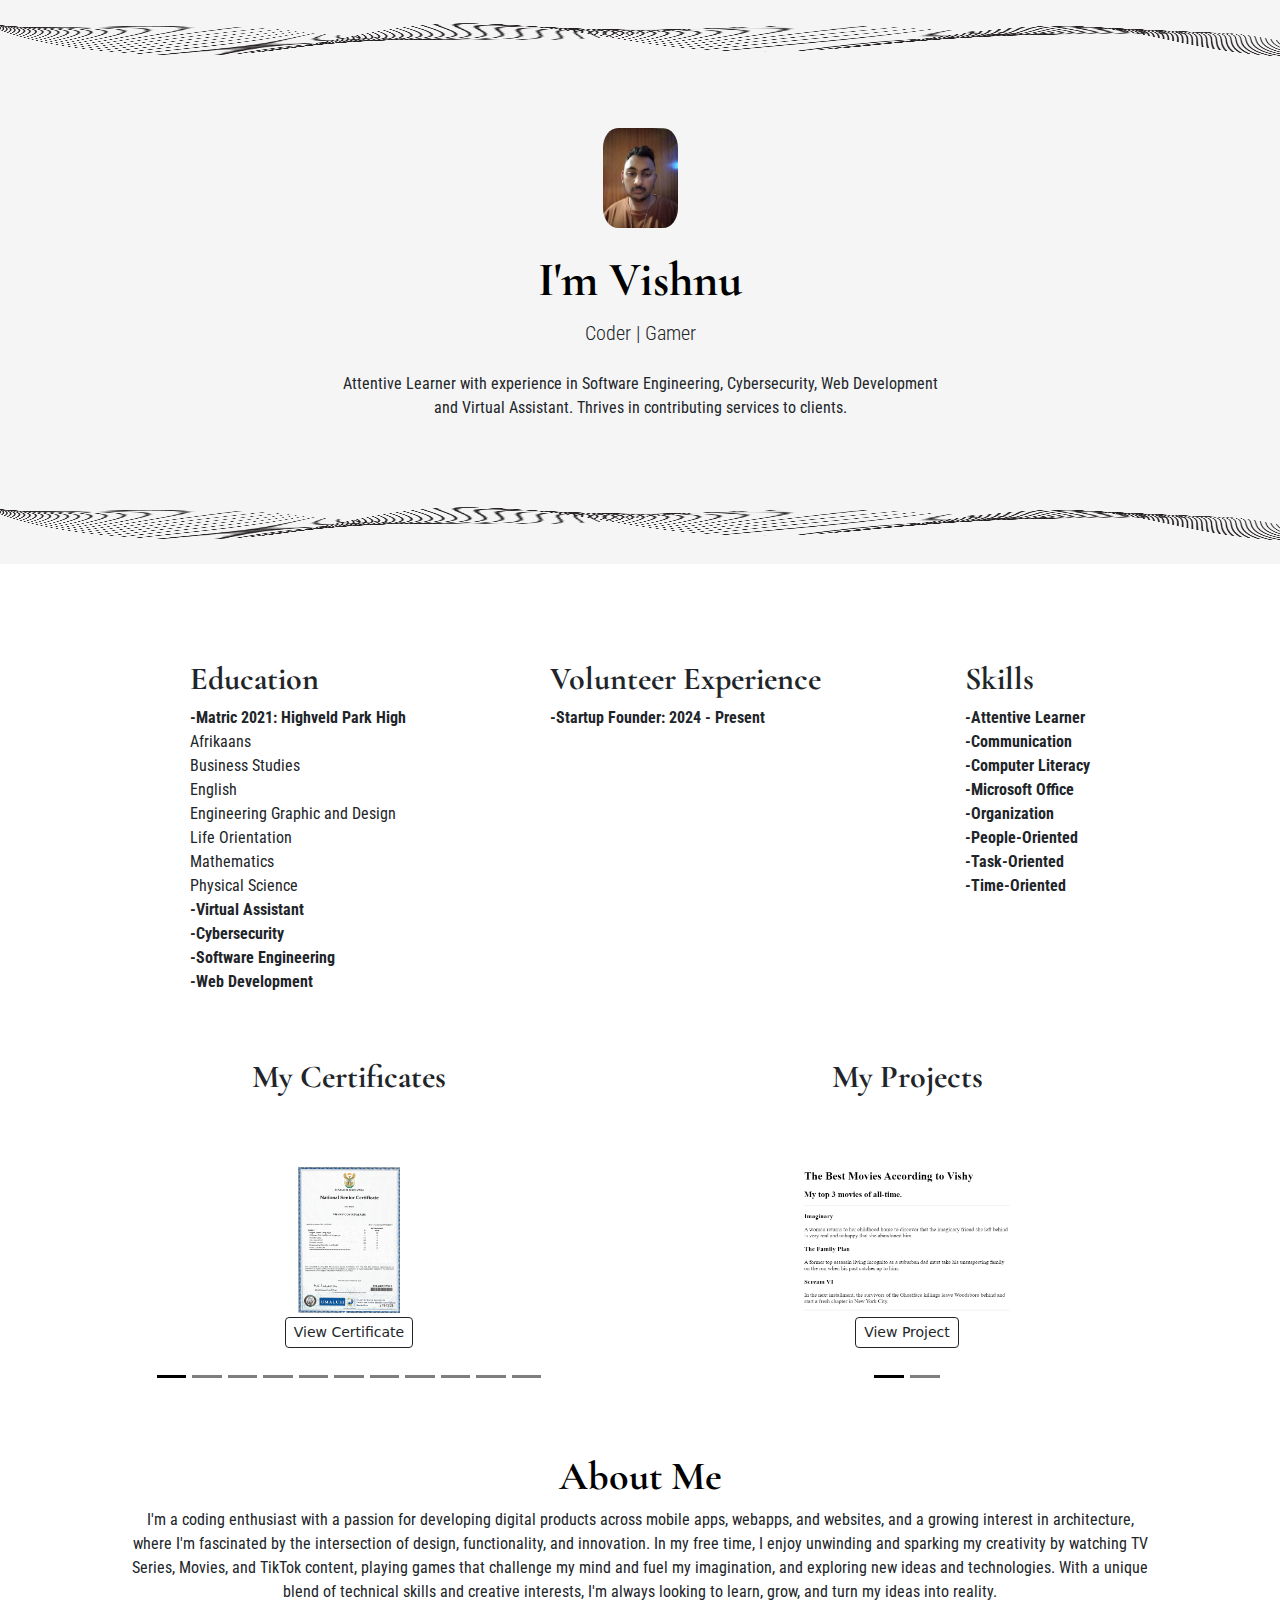
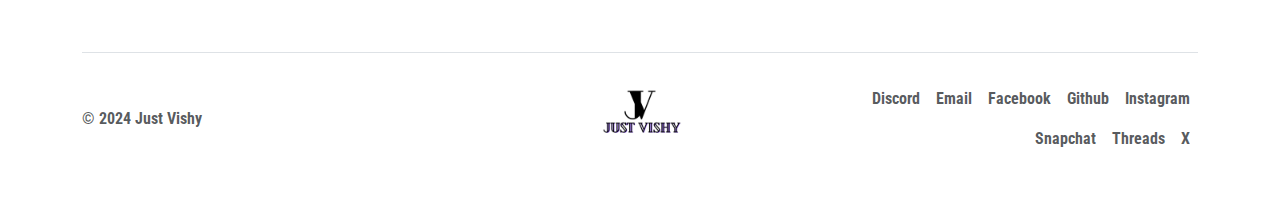
<file: index.html>
<!DOCTYPE html>
<html lang="en">

<head>
  <meta charset="UTF-8" />
  <meta name="viewport" content="width=device-width, initial-scale=1.0" />
  <link href="./style.css" rel="stylesheet" />
  <link href="https://cdn.jsdelivr.net/npm/bootstrap@5.3.3/dist/css/bootstrap.min.css" rel="stylesheet"
    integrity="sha384-QWTKZyjpPEjISv5WaRU9OFeRpok6YctnYmDr5pNlyT2bRjXh0JMhjY6hW+ALEwIH" crossorigin="anonymous" />
  <link rel="preconnect" href="https://fonts.googleapis.com" />
  <link rel="preconnect" href="https://fonts.gstatic.com" crossorigin />
  <link
    href="https://fonts.googleapis.com/css2?family=Cormorant+Garamond:ital,wght@0,300;0,400;0,500;0,600;0,700;1,300;1,400;1,500;1,600;1,700&display=swap"
    rel="stylesheet" />
  <link rel="preconnect" href="https://fonts.googleapis.com" />
  <link rel="preconnect" href="https://fonts.gstatic.com" crossorigin />
  <link
    href="https://fonts.googleapis.com/css2?family=Cormorant+Garamond:ital,wght@0,300;0,400;0,500;0,600;0,700;1,300;1,400;1,500;1,600;1,700&family=Roboto+Condensed:ital,wght@0,100..900;1,100..900&display=swap"
    rel="stylesheet" />
    <link rel="icon" type="image/x-icon" href="images/justvishy wb.png">
  <title>Just Vishy</title>
</head>

<body>
  <section id="Introduction">
    <div class="top-container bg-color1">
      <img src="./images/bg1.png" alt="abstract" class="bg-picture1" />
      <div class="px-4 py-5 text-center">
        <img class="d-block mx-auto mb-4 profile-img" src="./images/selfie1.jpg" alt="Profile Image" />
        <h1 class="display-5 fw-bold text-body-emphasis cormorant-garamond-bold">
          I'm Vishnu
        </h1>
        <div class="col-lg-6 mx-auto">
          <p class="lead mb-4 roboto-condensed-bold">Coder | Gamer</p>
          <p class="roboto-condensed-regular">
            Attentive Learner with experience in Software Engineering, Cybersecurity, Web
            Development and Virtual Assistant. Thrives in contributing
            services to clients.
          </p>
        </div>
      </div>
      <img src="./images/bg1.png" alt="abstract" class="bg-picture1" />
    </div>
  </section>

  <section id="Resume">
    <div class="d-md-flex flex-md-equal w-100 my-md-3 ps-md-3 justify-content-center">
      <div class="me-md-3 pt-3 px-3 pt-md-5 px-md-5 overflow-hidden">
        <div class="my-3 p-3">
          <h2 class="cormorant-garamond-bold">Education</h2>
          <p class="roboto-condensed-bold">
            -Matric 2021: Highveld Park High<br />
            <span class="roboto-condensed-regular">
              Afrikaans<br />
              Business Studies<br />
              English<br />
              Engineering Graphic and Design<br />
              Life Orientation<br />
              Mathematics<br />
              Physical Science<br />
            </span>
            -Virtual Assistant<br />
            -Cybersecurity<br />
            -Software Engineering<br />
            -Web Development<br />
          </p>
        </div>
      </div>
      <div class="me-md-3 pt-3 px-3 pt-md-5 px-md-5 overflow-hidden">
        <div class="my-3 p-3">
          <h2 class="cormorant-garamond-bold">Volunteer Experience</h2>
          <p class="roboto-condensed-bold">
            -Startup Founder: 2024 - Present
          </p>
        </div>
      </div>
      <div class="me-md-3 pt-3 px-3 pt-md-5 px-md-5 overflow-hidden">
        <div class="my-3 p-3">
          <h2 class="cormorant-garamond-bold">Skills</h2>
          <p class="roboto-condensed-bold">
            -Attentive Learner<br />
            -Communication<br />
            -Computer Literacy<br />
            -Microsoft Office<br />
            -Organization<br />
            -People-Oriented<br />
            -Task-Oriented<br />
            -Time-Oriented<br />
          </p>
        </div>
      </div>
    </div>
  </section>

  <section id="Certificates and Projects">
    <div class="container">
      <div class="row justify-content-evenly w-100">
        <div id="myCarousel1" class="carousel slide mb-6 col-6" data-bs-ride="carousel">
          <div class="carousel-indicators">
            <button type="button" data-bs-target="#myCarousel1" data-bs-slide-to="0" class="active" aria-label="Slide 1"
              aria-current="true" style="background-color: black"></button>
            <button type="button" data-bs-target="#myCarousel1" data-bs-slide-to="1" aria-label="Slide 2" class=""
              style="background-color: black"></button>
            <button type="button" data-bs-target="#myCarousel1" data-bs-slide-to="2" aria-label="Slide 3" class=""
              style="background-color: black"></button>
            <button type="button" data-bs-target="#myCarousel1" data-bs-slide-to="3" aria-label="Slide 4" class=""
              style="background-color: black"></button>
            <button type="button" data-bs-target="#myCarousel1" data-bs-slide-to="4" aria-label="Slide 5" class=""
              style="background-color: black"></button>
            <button type="button" data-bs-target="#myCarousel1" data-bs-slide-to="5" aria-label="Slide 6" class=""
              style="background-color: black"></button>
            <button type="button" data-bs-target="#myCarousel1" data-bs-slide-to="6" aria-label="Slide 7" class=""
              style="background-color: black"></button>
            <button type="button" data-bs-target="#myCarousel1" data-bs-slide-to="7" aria-label="Slide 8" class=""
              style="background-color: black"></button>
            <button type="button" data-bs-target="#myCarousel1" data-bs-slide-to="8" aria-label="Slide 9" class=""
              style="background-color: black"></button>
            <button type="button" data-bs-target="#myCarousel1" data-bs-slide-to="9" aria-label="Slide 10" class=""
              style="background-color: black"></button>
            <button type="button" data-bs-target="#myCarousel1" data-bs-slide-to="10" aria-label="Slide 11" class=""
              style="background-color: black"></button>
          </div>
          <div class="carousel-inner">
            <h2 class="text-center cormorant-garamond-bold">My Certificates</h2>
            <div class="carousel-item active">
              <svg class="bd-placeholder-img" width="100%" height="300" xmlns="http://www.w3.org/2000/svg"
                aria-hidden="true" preserveAspectRatio="xMidYMid slice" focusable="false">
                <rect width="100%" height="100%" fill="white"></rect>
              </svg>
              <div class="container">
                <div class="carousel-caption text-center">
                  <img src="images/National Senior Certificate Finialized -1.png" alt="Certificate" height="150"
                    class="pb-1" />
                  <p>
                    <a class="btn btn-sm btn-outline-dark"
                      href="certificates/National Senior Certificate.html">View Certificate</a>
                  </p>
                </div>
              </div>
            </div>
            <div class="carousel-item">
              <svg class="bd-placeholder-img" width="100%" height="300" xmlns="http://www.w3.org/2000/svg"
                aria-hidden="true" preserveAspectRatio="xMidYMid slice" focusable="false">
                <rect width="100%" height="100%" fill="white"></rect>
              </svg>
              <div class="container">
                <div class="carousel-caption text-center">
                  <img src="images/Testimonial-1.png" alt="Certificatet" height="150" class="pb-1" />
                  <p>
                    <a class="btn btn-sm btn-outline-dark" href="certificates/Testimonial.html">View Certificate</a>
                  </p>
                </div>
              </div>
            </div>
            <div class="carousel-item">
              <svg class="bd-placeholder-img" width="100%" height="300" xmlns="http://www.w3.org/2000/svg"
                aria-hidden="true" preserveAspectRatio="xMidYMid slice" focusable="false">
                <rect width="100%" height="100%" fill="white"></rect>
              </svg>
              <div class="container">
                <div class="carousel-caption text-center">
                  <img src="images/ALX VA Certificate-1.png" alt="Certificate" height="150" class="pb-1" />
                  <p>
                    <a class="btn btn-sm btn-outline-dark" href="certificates/ALX VA Certificate.html">View
                      Certificate</a>
                  </p>
                </div>
              </div>
            </div>
            <div class="carousel-item">
              <svg class="bd-placeholder-img" width="100%" height="300" xmlns="http://www.w3.org/2000/svg"
                aria-hidden="true" preserveAspectRatio="xMidYMid slice" focusable="false">
                <rect width="100%" height="100%" fill="white"></rect>
              </svg>
              <div class="container">
                <div class="carousel-caption text-center">
                  <img src="images/GL Time-Management Certificate-1.png" alt="Certificate" height="150" class="pb-1" />
                  <p>
                    <a class="btn btn-sm btn-outline-dark" href="certificates/GL Time-Management Certificate.html">View
                      Certificate</a>
                  </p>
                </div>
              </div>
            </div>
            <div class="carousel-item">
              <svg class="bd-placeholder-img" width="100%" height="300" xmlns="http://www.w3.org/2000/svg"
                aria-hidden="true" preserveAspectRatio="xMidYMid slice" focusable="false">
                <rect width="100%" height="100%" fill="white"></rect>
              </svg>
              <div class="container">
                <div class="carousel-caption text-center">
                  <img src="images/IT Varsity - Introduction to App Development Module-1.png" alt="Certificate"
                    height="150" class="pb-1" />
                  <p>
                    <a class="btn btn-sm btn-outline-dark"
                      href="certificates/IT Varsity - Introduction to App Development Module.html">View Certificate</a>
                  </p>
                </div>
              </div>
            </div>
            <div class="carousel-item">
              <svg class="bd-placeholder-img" width="100%" height="300" xmlns="http://www.w3.org/2000/svg"
                aria-hidden="true" preserveAspectRatio="xMidYMid slice" focusable="false">
                <rect width="100%" height="100%" fill="white"></rect>
              </svg>
              <div class="container">
                <div class="carousel-caption text-center">
                  <img src="images/Introduction to Cybersecurity2-1.png" alt="Certificate" height="150" class="pb-1" />
                  <p>
                    <a class="btn btn-sm btn-outline-dark" href="certificates/Introduction to Cybersecurity2.html">View
                      Certificate</a>
                  </p>
                </div>
              </div>
            </div>
          </div>
          <div class="carousel-item">
            <svg class="bd-placeholder-img" width="100%" height="300" xmlns="http://www.w3.org/2000/svg"
              aria-hidden="true" preserveAspectRatio="xMidYMid slice" focusable="false">
              <rect width="100%" height="100%" fill="white"></rect>
            </svg>
            <div class="container">
              <div class="carousel-caption text-center">
                <img src="images/Cybersecurity Essentials2-1.png" alt="Certificate" height="150" class="pb-1" />
                <p>
                  <a class="btn btn-sm btn-outline-dark" href="certificates/Cybersecurity Essentials2.html">View
                    Certificate</a>
                </p>
              </div>
            </div>
          </div>
          <div class="carousel-item">
            <svg class="bd-placeholder-img" width="100%" height="300" xmlns="http://www.w3.org/2000/svg"
              aria-hidden="true" preserveAspectRatio="xMidYMid slice" focusable="false">
              <rect width="100%" height="100%" fill="white"></rect>
            </svg>
            <div class="container">
              <div class="carousel-caption text-center">
                <img src="images/Cyber Threat Management-1.png" alt="Certificate" height="150" class="pb-1" />
                <p>
                  <a class="btn btn-sm btn-outline-dark" href="certificates/Cyber Threat Management.html">View
                    Certificate</a>
                </p>
              </div>
            </div>
          </div>
          <div class="carousel-item">
            <svg class="bd-placeholder-img" width="100%" height="300" xmlns="http://www.w3.org/2000/svg"
              aria-hidden="true" preserveAspectRatio="xMidYMid slice" focusable="false">
              <rect width="100%" height="100%" fill="white"></rect>
            </svg>
            <div class="container">
              <div class="carousel-caption text-center">
                <img src="images/Network Defense-1.png" alt="Certificate" height="150" class="pb-1" />
                <p>
                  <a class="btn btn-sm btn-outline-dark" href="certificates/Network Defense.html">View Certificate</a>
                </p>
              </div>
            </div>
          </div>
          <div class="carousel-item">
            <svg class="bd-placeholder-img" width="100%" height="300" xmlns="http://www.w3.org/2000/svg"
              aria-hidden="true" preserveAspectRatio="xMidYMid slice" focusable="false">
              <rect width="100%" height="100%" fill="white"></rect>
            </svg>
            <div class="container">
              <div class="carousel-caption text-center">
                <img src="images/Endpoint Security-1.png" alt="Certificate" height="150" class="pb-1" />
                <p>
                  <a class="btn btn-sm btn-outline-dark" href="certificates/Endpoint Security.html">View Certificate</a>
                </p>
              </div>
            </div>
          </div>
          <div class="carousel-item">
            <svg class="bd-placeholder-img" width="100%" height="300" xmlns="http://www.w3.org/2000/svg"
              aria-hidden="true" preserveAspectRatio="xMidYMid slice" focusable="false">
              <rect width="100%" height="100%" fill="white"></rect>
            </svg>
            <div class="container">
              <div class="carousel-caption text-center">
                <img src="images/Cloud Security-1.png" alt="Certificate" height="150" class="pb-1" />
                <p>
                  <a class="btn btn-sm btn-outline-dark" href="certificates/Cloud Security.html">View Certificate</a>
                </p>
              </div>
            </div>
          </div>
        </div>

        <div id="myCarousel2" class="carousel slide col-6" data-bs-ride="carousel">
          <div class="carousel-indicators">
            <button type="button" data-bs-target="#myCarousel2" data-bs-slide-to="0" class="active" aria-label="Slide 1"
              aria-current="true" style="background-color: black"></button>
            <button type="button" data-bs-target="#myCarousel2" data-bs-slide-to="1" aria-label="Slide 2" class=""
              style="background-color: black"></button>
          </div>
          <div class="carousel-inner">
            <h2 class="text-center cormorant-garamond-bold">My Projects</h2>
            <div class="carousel-item active">
              <svg class="bd-placeholder-img" width="100%" height="300" xmlns="http://www.w3.org/2000/svg"
                aria-hidden="true" preserveAspectRatio="xMidYMid slice" focusable="false">
                <rect width="100%" height="100%" fill="white"></rect>
              </svg>
              <div class="container">
                <div class="carousel-caption text-center">
                  <img src="images/movie-screenshot.png" alt="Movie Ranking Screenshot" height="150" class="pb-1" />
                  <p>
                    <a class="btn btn-sm btn-outline-dark" href="projects/movie-ranking.html">View Project</a>
                  </p>
                </div>
              </div>
            </div>
            <div class="carousel-item">
              <svg class="bd-placeholder-img" width="100%" height="300" xmlns="http://www.w3.org/2000/svg"
                aria-hidden="true" preserveAspectRatio="xMidYMid slice" focusable="false">
                <rect width="100%" height="100%" fill="white"></rect>
              </svg>
              <div class="container">
                <div class="carousel-caption text-center">
                  <img src="images/birthday-screenshot.png" alt="Birthday Invite Screenshot" height="150"
                    class="pb-1" />
                  <p>
                    <a class="btn btn-sm btn-outline-dark" href="projects/birthday-invite.html">View Project</a>
                  </p>
                </div>
              </div>
            </div>
          </div>
        </div>
      </div>
    </div>
  </section>

  <section id="About Me">
    <div class="container my-5">
      <div class="px-5 text-center rounded-3">
        <h1 class="text-body-emphasis cormorant-garamond-bold">About Me</h1>
        <p class="roboto-condensed-regular">
          I'm a coding enthusiast with a passion for developing digital products across mobile apps, webapps, and
          websites, and a growing interest in architecture, where I'm fascinated by the intersection of design,
          functionality, and innovation. In my free time, I enjoy unwinding and sparking my creativity by watching TV
          Series, Movies, and TikTok content, playing games that challenge my mind and fuel my imagination, and
          exploring new ideas and technologies. With a unique blend of technical skills and creative interests, I'm
          always looking to learn, grow, and turn my ideas into reality.
        </p>
      </div>
    </div>
  </section>

  <section id="Contact Me">
    <div class="container">
      <footer class="d-flex flex-wrap justify-content-between align-items-center py-3 my-4 border-top">
        <p class="col-md-4 mb-0 text-body-secondary roboto-condensed-bold">© 2024 Just Vishy</p>
        <img src="images/justvishy wb.png" height="100">
        <ul class="nav col-md-4 justify-content-end roboto-condensed-bold">
          <li class="nav-item"><a href="https://discord.com/users/justvishy"
              class="nav-link px-2 text-body-secondary">Discord</a></li>
          <li class="nav-item"><a href="mailto:justvishy@gmail.com" class="nav-link px-2 text-body-secondary">Email</a>
          </li>
          <li class="nav-item"><a href="https://www.facebook.com/justvishyy"
              class="nav-link px-2 text-body-secondary">Facebook</a></li>
          <li class="nav-item"><a href="https://github.com/justvishy"
              class="nav-link px-2 text-body-secondary">Github</a></li>
          <li class="nav-item"><a href="https://www.instagram.com/justvishy"
              class="nav-link px-2 text-body-secondary">Instagram</a></li>
          <li class="nav-item"><a href="https://snapchat.com/add/xjustvishyx"
              class="nav-link px-2 text-body-secondary">Snapchat</a></li>
          <li class="nav-item"><a href="https://www.threads.net/@justvishy"
              class="nav-link px-2 text-body-secondary">Threads</a></li>
          <li class="nav-item"><a href="https://x.com/justvishy" class="nav-link px-2 text-body-secondary">X</a></li>
        </ul>
      </footer>
    </div>
  </section>

  <script src="https://cdn.jsdelivr.net/npm/bootstrap@5.3.3/dist/js/bootstrap.bundle.min.js"
    integrity="sha384-YvpcrYf0tY3lHB60NNkmXc5s9fDVZLESaAA55NDzOxhy9GkcIdslK1eN7N6jIeHz"
    crossorigin="anonymous"></script>
</body>

</html>
</file>
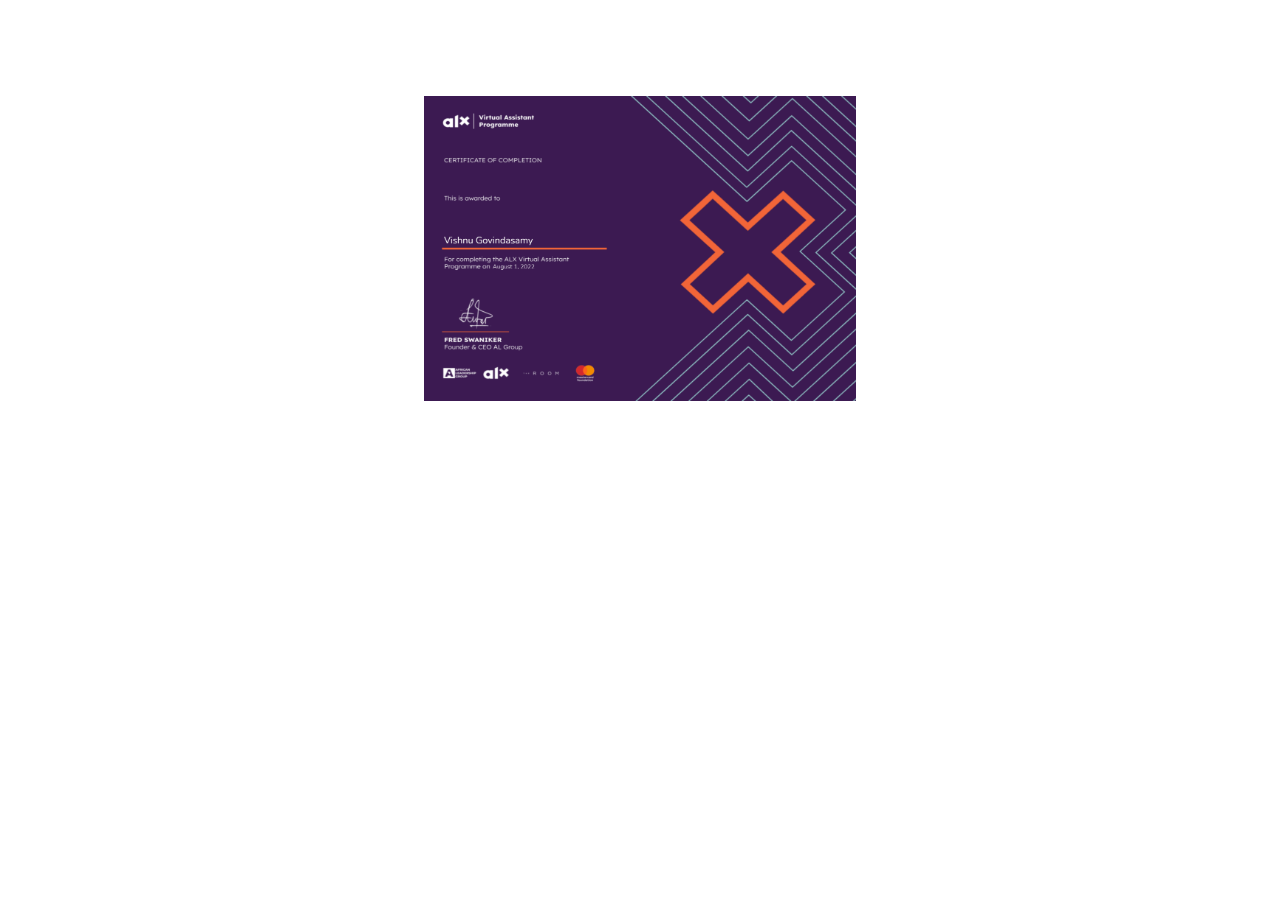
<file: certificates/ALX VA Certificate.html>
<!DOCTYPE html>
<html lang="en">
<head>
    <meta charset="UTF-8">
    <meta name="viewport" content="width=device-width, initial-scale=1.0">
    <link href="https://cdn.jsdelivr.net/npm/bootstrap@5.3.3/dist/css/bootstrap.min.css" rel="stylesheet" integrity="sha384-QWTKZyjpPEjISv5WaRU9OFeRpok6YctnYmDr5pNlyT2bRjXh0JMhjY6hW+ALEwIH" crossorigin="anonymous">
    <title>Virtual Assistant Certificate</title>
</head>
<body>

    <div class="px-4 py-5 my-5 text-center">
        <div class="col-lg-6 mx-auto">
          <div class="d-grid gap-2 d-sm-flex justify-content-sm-center">
            <img src="../images/ALX VA Certificate-1.png" width="70%">
          </div>
        </div>
      </div>

    <script src="https://cdn.jsdelivr.net/npm/bootstrap@5.3.3/dist/js/bootstrap.bundle.min.js" integrity="sha384-YvpcrYf0tY3lHB60NNkmXc5s9fDVZLESaAA55NDzOxhy9GkcIdslK1eN7N6jIeHz" crossorigin="anonymous"></script>
</body>
</html>
</file>
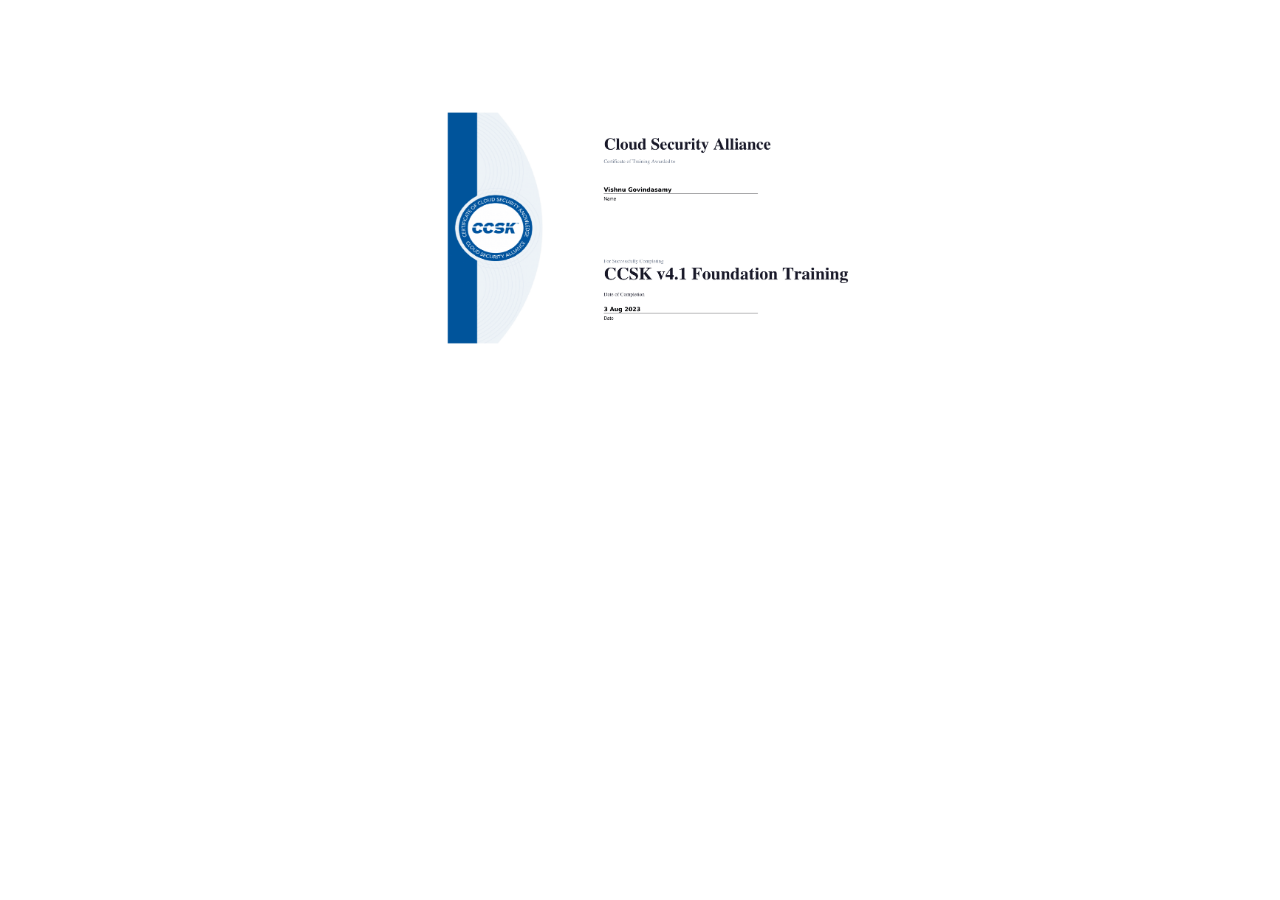
<file: certificates/Cloud Security.html>
<!DOCTYPE html>
<html lang="en">
<head>
    <meta charset="UTF-8">
    <meta name="viewport" content="width=device-width, initial-scale=1.0">
    <link href="https://cdn.jsdelivr.net/npm/bootstrap@5.3.3/dist/css/bootstrap.min.css" rel="stylesheet" integrity="sha384-QWTKZyjpPEjISv5WaRU9OFeRpok6YctnYmDr5pNlyT2bRjXh0JMhjY6hW+ALEwIH" crossorigin="anonymous">
    <title>Cyber Security Certificate</title>
</head>
<body>

    <div class="px-4 py-5 my-5 text-center">
        <div class="col-lg-6 mx-auto">
          <div class="d-grid gap-2 d-sm-flex justify-content-sm-center">
            <img src="../images/Cloud Security-1.png" width="70%">
          </div>
        </div>
      </div>

    <script src="https://cdn.jsdelivr.net/npm/bootstrap@5.3.3/dist/js/bootstrap.bundle.min.js" integrity="sha384-YvpcrYf0tY3lHB60NNkmXc5s9fDVZLESaAA55NDzOxhy9GkcIdslK1eN7N6jIeHz" crossorigin="anonymous"></script>
</body>
</html>
</file>
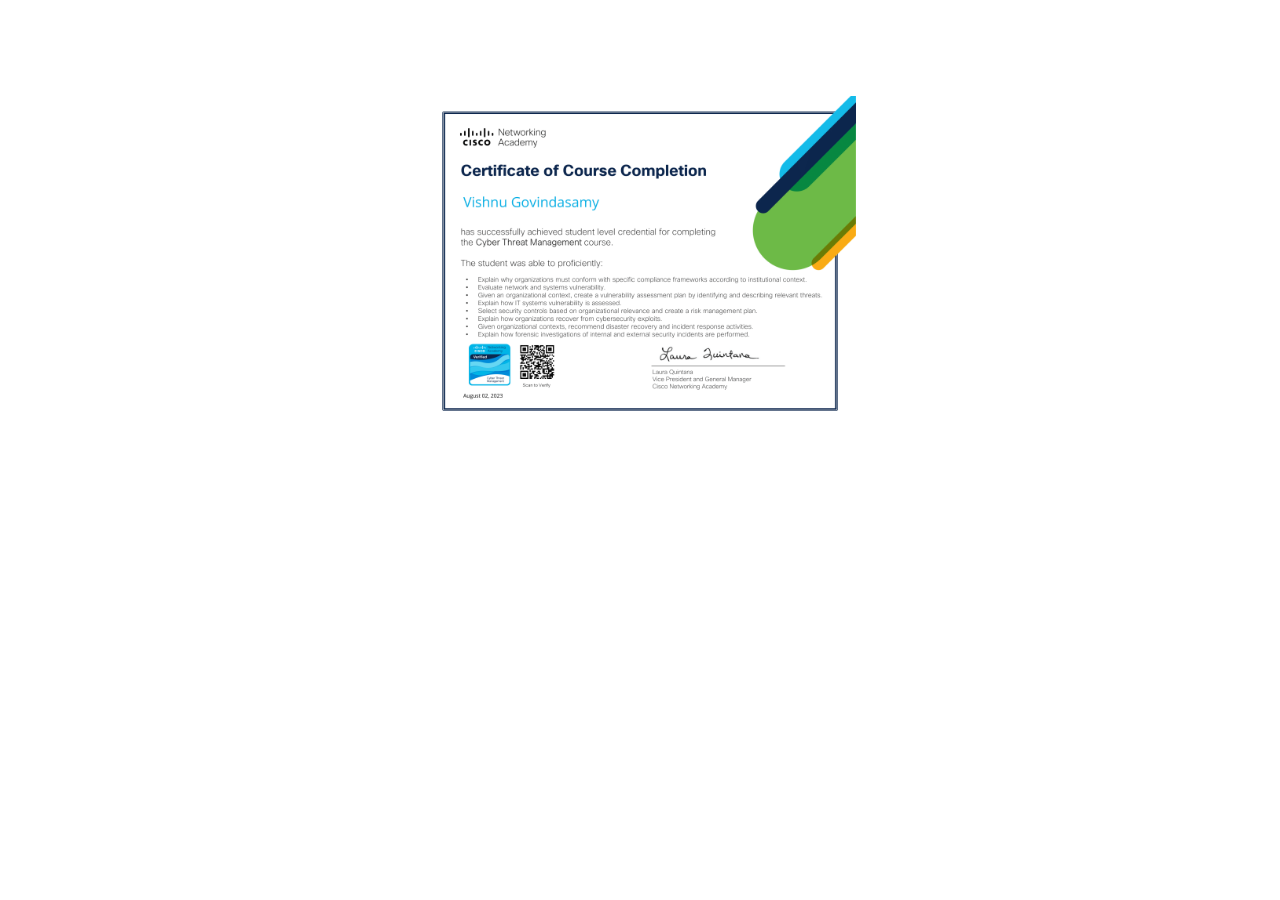
<file: certificates/Cyber Threat Management.html>
<!DOCTYPE html>
<html lang="en">
<head>
    <meta charset="UTF-8">
    <meta name="viewport" content="width=device-width, initial-scale=1.0">
    <link href="https://cdn.jsdelivr.net/npm/bootstrap@5.3.3/dist/css/bootstrap.min.css" rel="stylesheet" integrity="sha384-QWTKZyjpPEjISv5WaRU9OFeRpok6YctnYmDr5pNlyT2bRjXh0JMhjY6hW+ALEwIH" crossorigin="anonymous">
    <title>Cyber Threat Management Certificate</title>
</head>
<body>

    <div class="px-4 py-5 my-5 text-center">
        <div class="col-lg-6 mx-auto">
          <div class="d-grid gap-2 d-sm-flex justify-content-sm-center">
            <img src="../images/Cyber Threat Management-1.png" width="70%">
          </div>
        </div>
      </div>

    <script src="https://cdn.jsdelivr.net/npm/bootstrap@5.3.3/dist/js/bootstrap.bundle.min.js" integrity="sha384-YvpcrYf0tY3lHB60NNkmXc5s9fDVZLESaAA55NDzOxhy9GkcIdslK1eN7N6jIeHz" crossorigin="anonymous"></script>
</body>
</html>
</file>
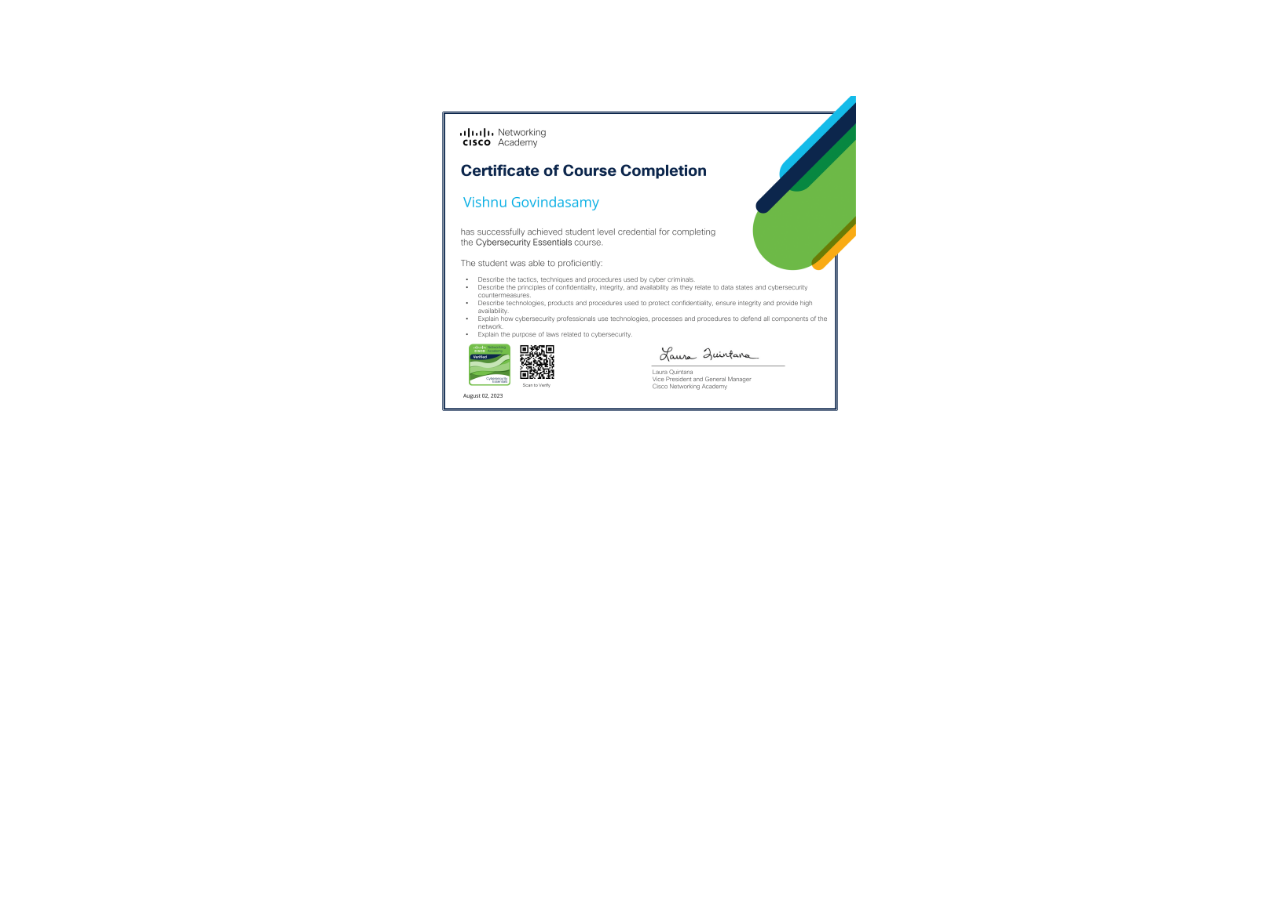
<file: certificates/Cybersecurity Essentials2.html>
<!DOCTYPE html>
<html lang="en">
<head>
    <meta charset="UTF-8">
    <meta name="viewport" content="width=device-width, initial-scale=1.0">
    <link href="https://cdn.jsdelivr.net/npm/bootstrap@5.3.3/dist/css/bootstrap.min.css" rel="stylesheet" integrity="sha384-QWTKZyjpPEjISv5WaRU9OFeRpok6YctnYmDr5pNlyT2bRjXh0JMhjY6hW+ALEwIH" crossorigin="anonymous">
    <title>Cybersecurity Essentials Certificate</title>
</head>
<body>

    <div class="px-4 py-5 my-5 text-center">
        <div class="col-lg-6 mx-auto">
          <div class="d-grid gap-2 d-sm-flex justify-content-sm-center">
            <img src="../images/Cybersecurity Essentials2-1.png" width="70%">
          </div>
        </div>
      </div>

    <script src="https://cdn.jsdelivr.net/npm/bootstrap@5.3.3/dist/js/bootstrap.bundle.min.js" integrity="sha384-YvpcrYf0tY3lHB60NNkmXc5s9fDVZLESaAA55NDzOxhy9GkcIdslK1eN7N6jIeHz" crossorigin="anonymous"></script>
</body>
</html>
</file>
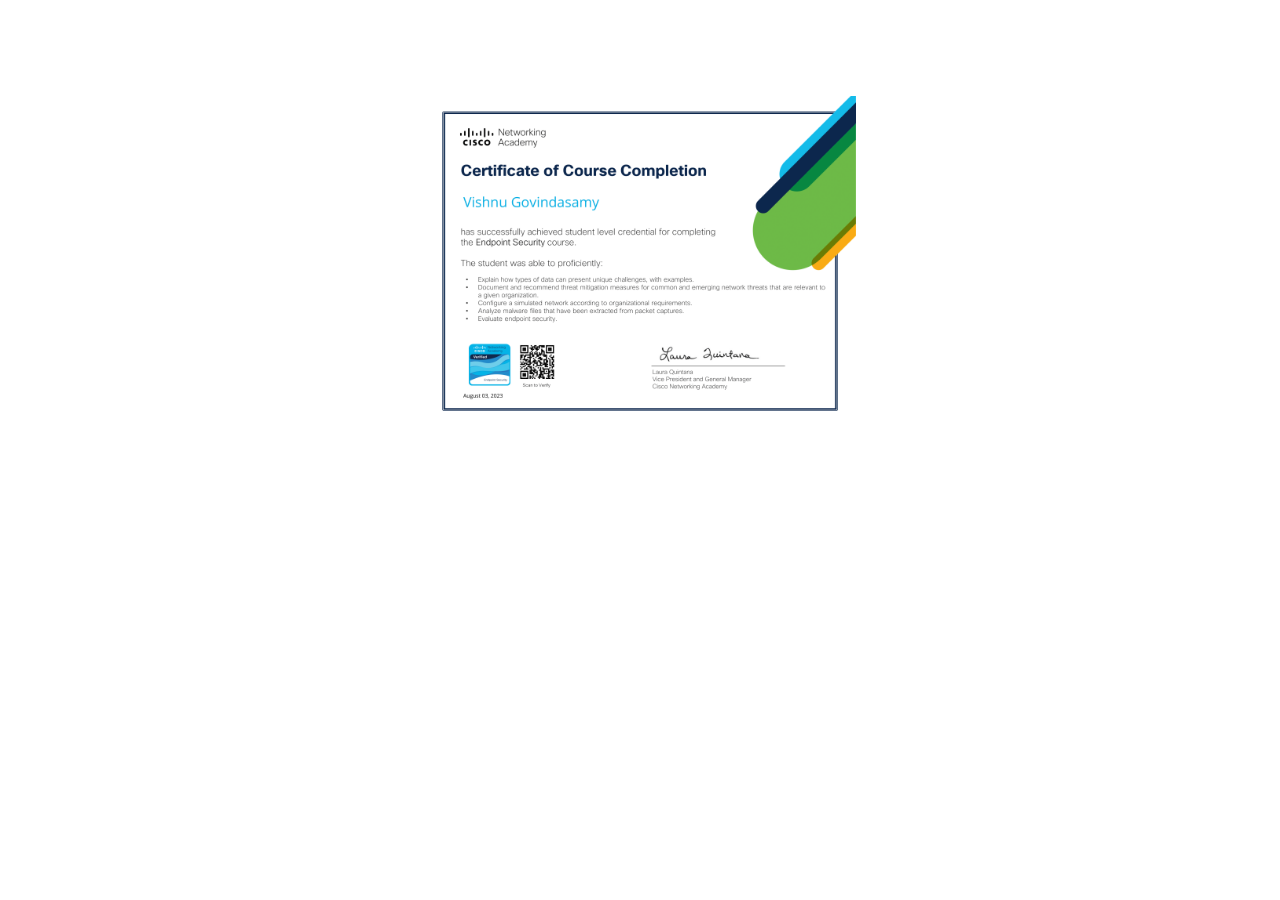
<file: certificates/Endpoint Security.html>
<!DOCTYPE html>
<html lang="en">
<head>
    <meta charset="UTF-8">
    <meta name="viewport" content="width=device-width, initial-scale=1.0">
    <link href="https://cdn.jsdelivr.net/npm/bootstrap@5.3.3/dist/css/bootstrap.min.css" rel="stylesheet" integrity="sha384-QWTKZyjpPEjISv5WaRU9OFeRpok6YctnYmDr5pNlyT2bRjXh0JMhjY6hW+ALEwIH" crossorigin="anonymous">
    <title>Endpoint Security Certificate</title>
</head>
<body>

    <div class="px-4 py-5 my-5 text-center">
        <div class="col-lg-6 mx-auto">
          <div class="d-grid gap-2 d-sm-flex justify-content-sm-center">
            <img src="../images/Endpoint Security-1.png" width="70%">
          </div>
        </div>
      </div>

    <script src="https://cdn.jsdelivr.net/npm/bootstrap@5.3.3/dist/js/bootstrap.bundle.min.js" integrity="sha384-YvpcrYf0tY3lHB60NNkmXc5s9fDVZLESaAA55NDzOxhy9GkcIdslK1eN7N6jIeHz" crossorigin="anonymous"></script>
</body>
</html>
</file>
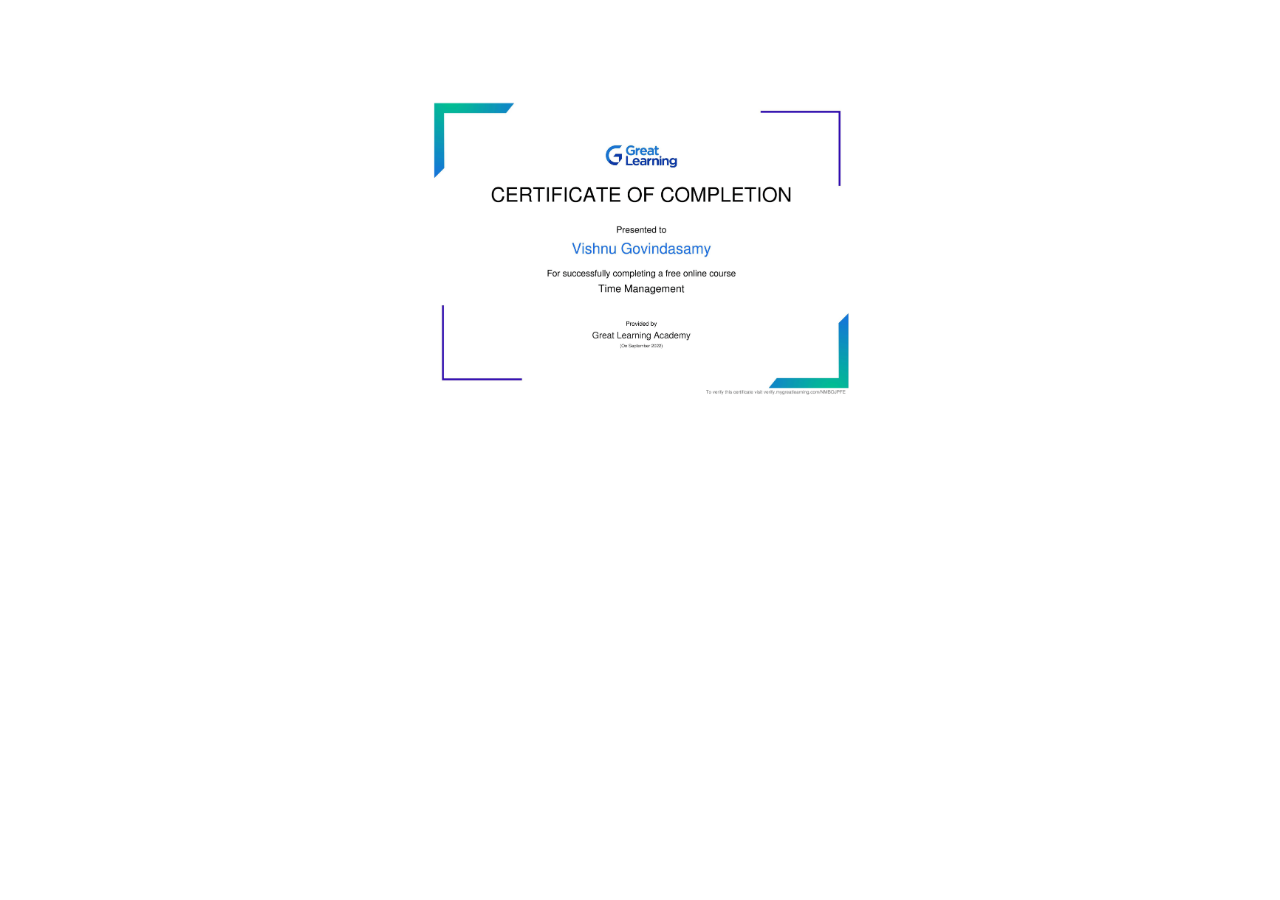
<file: certificates/GL Time-Management Certificate.html>
<!DOCTYPE html>
<html lang="en">
<head>
    <meta charset="UTF-8">
    <meta name="viewport" content="width=device-width, initial-scale=1.0">
    <link href="https://cdn.jsdelivr.net/npm/bootstrap@5.3.3/dist/css/bootstrap.min.css" rel="stylesheet" integrity="sha384-QWTKZyjpPEjISv5WaRU9OFeRpok6YctnYmDr5pNlyT2bRjXh0JMhjY6hW+ALEwIH" crossorigin="anonymous">
    <title>Time Management Certificate</title>
</head>
<body>

    <div class="px-4 py-5 my-5 text-center">
        <div class="col-lg-6 mx-auto">
          <div class="d-grid gap-2 d-sm-flex justify-content-sm-center">
            <img src="../images/GL Time-Management Certificate-1.png" width="70%">
          </div>
        </div>
      </div>

    <script src="https://cdn.jsdelivr.net/npm/bootstrap@5.3.3/dist/js/bootstrap.bundle.min.js" integrity="sha384-YvpcrYf0tY3lHB60NNkmXc5s9fDVZLESaAA55NDzOxhy9GkcIdslK1eN7N6jIeHz" crossorigin="anonymous"></script>
</body>
</html>
</file>
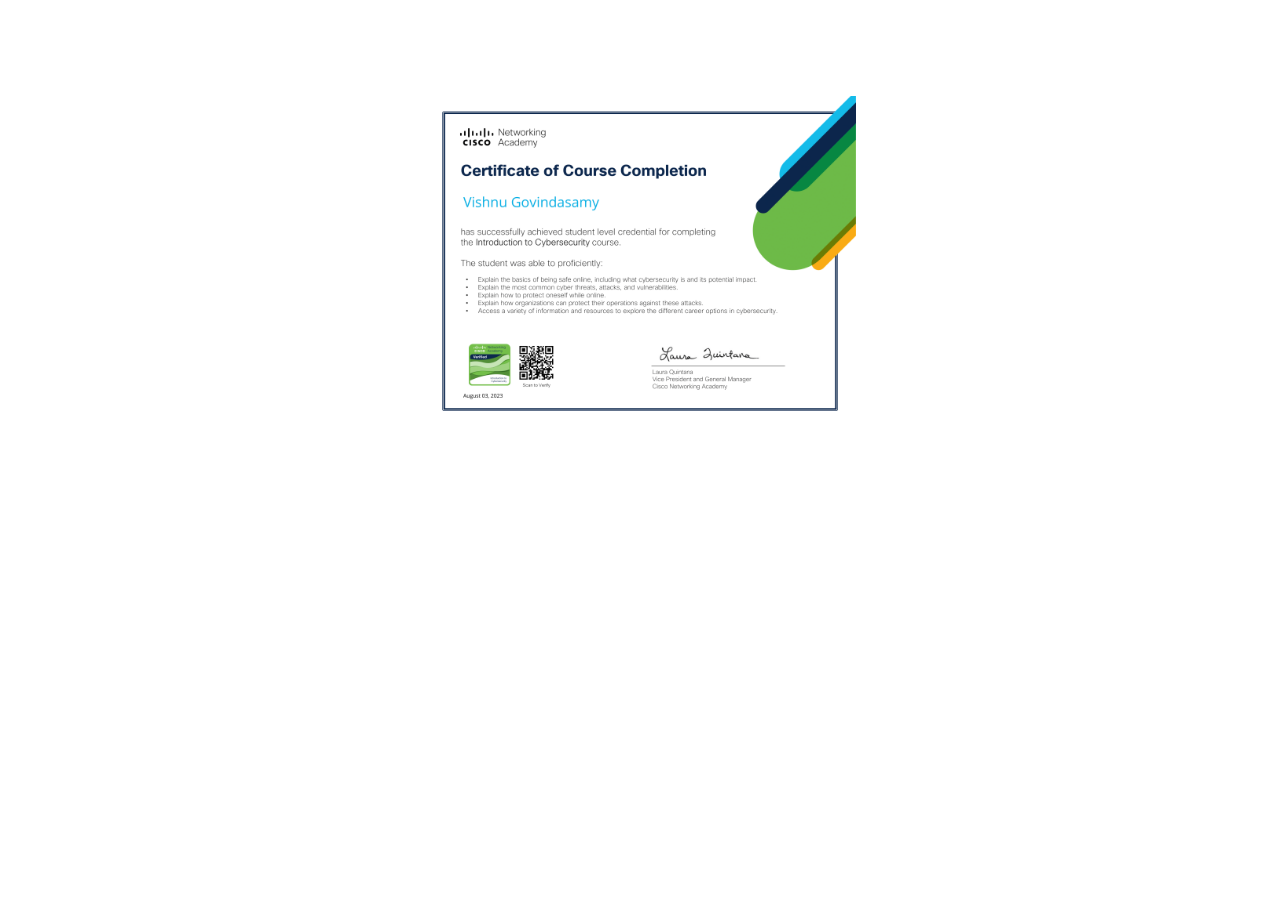
<file: certificates/Introduction to Cybersecurity2.html>
<!DOCTYPE html>
<html lang="en">
<head>
    <meta charset="UTF-8">
    <meta name="viewport" content="width=device-width, initial-scale=1.0">
    <link href="https://cdn.jsdelivr.net/npm/bootstrap@5.3.3/dist/css/bootstrap.min.css" rel="stylesheet" integrity="sha384-QWTKZyjpPEjISv5WaRU9OFeRpok6YctnYmDr5pNlyT2bRjXh0JMhjY6hW+ALEwIH" crossorigin="anonymous">
    <title>Introduction to Cybersecurity Certificate</title>
</head>
<body>

    <div class="px-4 py-5 my-5 text-center">
        <div class="col-lg-6 mx-auto">
          <div class="d-grid gap-2 d-sm-flex justify-content-sm-center">
            <img src="../images/Introduction to Cybersecurity2-1.png" width="70%">
          </div>
        </div>
      </div>

    <script src="https://cdn.jsdelivr.net/npm/bootstrap@5.3.3/dist/js/bootstrap.bundle.min.js" integrity="sha384-YvpcrYf0tY3lHB60NNkmXc5s9fDVZLESaAA55NDzOxhy9GkcIdslK1eN7N6jIeHz" crossorigin="anonymous"></script>
</body>
</html>
</file>
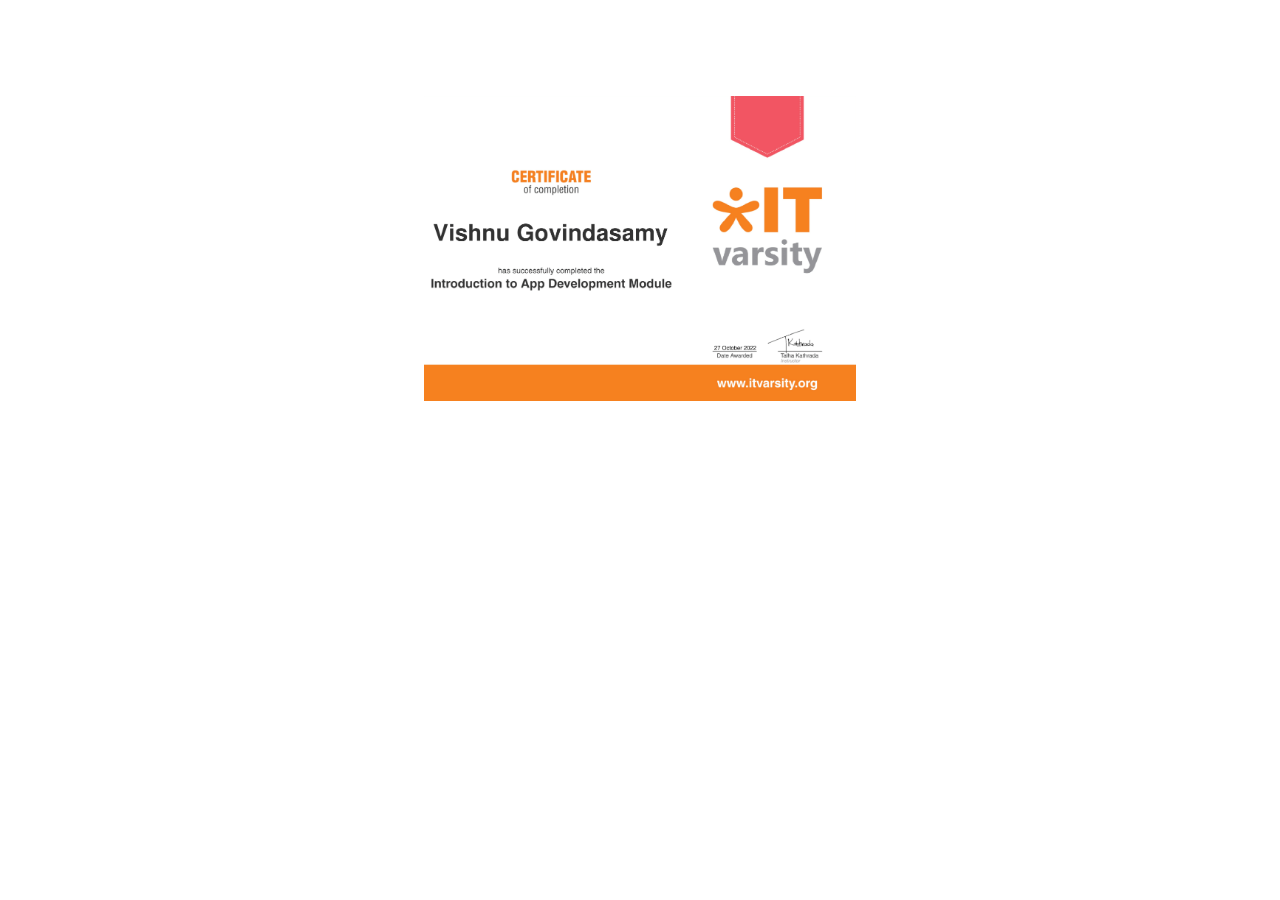
<file: certificates/IT Varsity - Introduction to App Development Module.html>
<!DOCTYPE html>
<html lang="en">
<head>
    <meta charset="UTF-8">
    <meta name="viewport" content="width=device-width, initial-scale=1.0">
    <link href="https://cdn.jsdelivr.net/npm/bootstrap@5.3.3/dist/css/bootstrap.min.css" rel="stylesheet" integrity="sha384-QWTKZyjpPEjISv5WaRU9OFeRpok6YctnYmDr5pNlyT2bRjXh0JMhjY6hW+ALEwIH" crossorigin="anonymous">
    <title>Introduction to App Development Module Certificate</title>
</head>
<body>

    <div class="px-4 py-5 my-5 text-center">
        <div class="col-lg-6 mx-auto">
          <div class="d-grid gap-2 d-sm-flex justify-content-sm-center">
            <img src="../images/IT Varsity - Introduction to App Development Module-1.png" width="70%">
          </div>
        </div>
      </div>

    <script src="https://cdn.jsdelivr.net/npm/bootstrap@5.3.3/dist/js/bootstrap.bundle.min.js" integrity="sha384-YvpcrYf0tY3lHB60NNkmXc5s9fDVZLESaAA55NDzOxhy9GkcIdslK1eN7N6jIeHz" crossorigin="anonymous"></script>
</body>
</html>
</file>
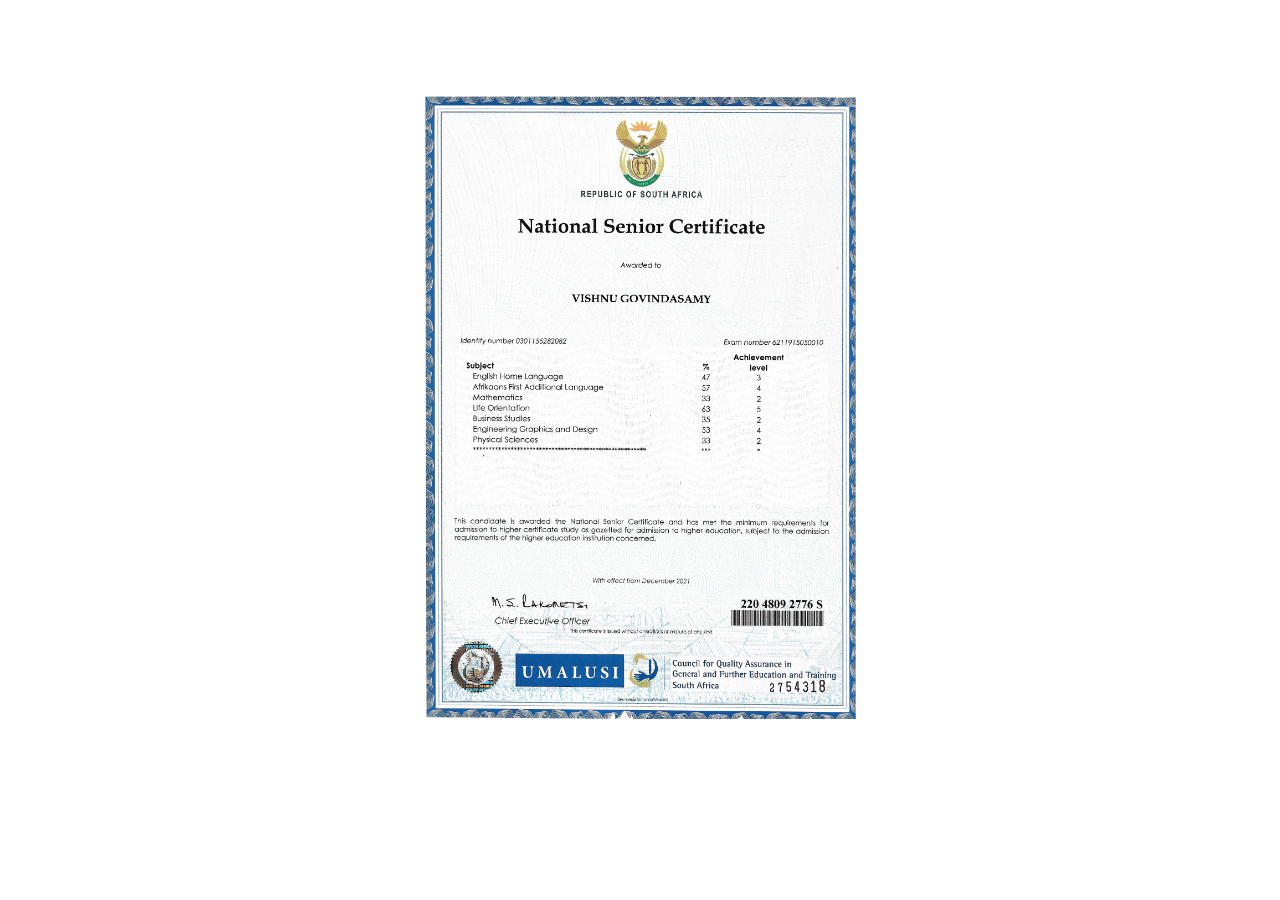
<file: certificates/National Senior Certificate.html>
<!DOCTYPE html>
<html lang="en">
<head>
    <meta charset="UTF-8">
    <meta name="viewport" content="width=device-width, initial-scale=1.0">
    <link href="https://cdn.jsdelivr.net/npm/bootstrap@5.3.3/dist/css/bootstrap.min.css" rel="stylesheet" integrity="sha384-QWTKZyjpPEjISv5WaRU9OFeRpok6YctnYmDr5pNlyT2bRjXh0JMhjY6hW+ALEwIH" crossorigin="anonymous">
    <title>National Senior Certificate</title>
</head>
<body>

    <div class="px-4 py-5 my-5 text-center">
        <div class="col-lg-6 mx-auto">
          <div class="d-grid gap-2 d-sm-flex justify-content-sm-center">
            <img src="../images/National Senior Certificate Finialized -1.png" width="70%">
          </div>
        </div>
      </div>

    <script src="https://cdn.jsdelivr.net/npm/bootstrap@5.3.3/dist/js/bootstrap.bundle.min.js" integrity="sha384-YvpcrYf0tY3lHB60NNkmXc5s9fDVZLESaAA55NDzOxhy9GkcIdslK1eN7N6jIeHz" crossorigin="anonymous"></script>
</body>
</html>
</file>
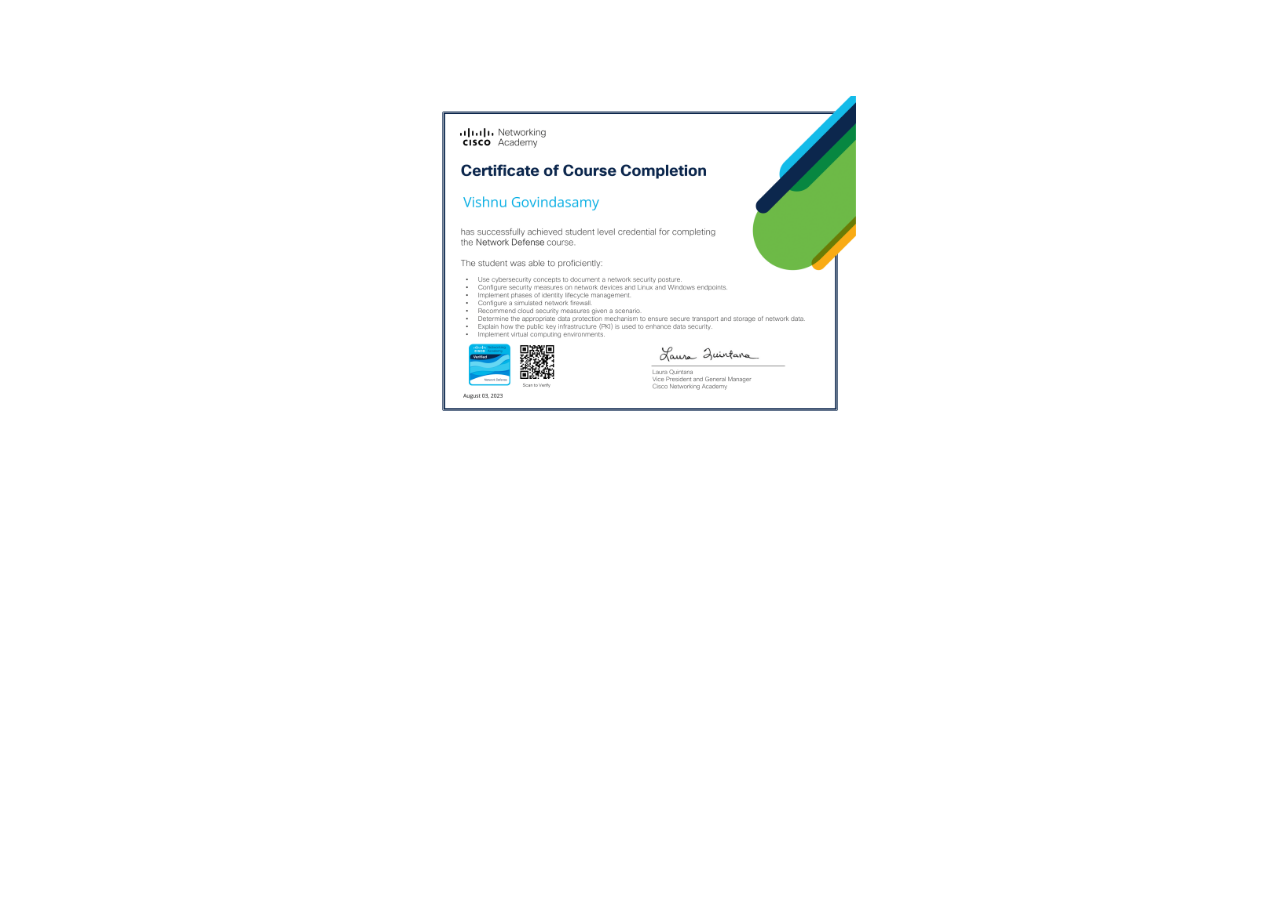
<file: certificates/Network Defense.html>
<!DOCTYPE html>
<html lang="en">
<head>
    <meta charset="UTF-8">
    <meta name="viewport" content="width=device-width, initial-scale=1.0">
    <link href="https://cdn.jsdelivr.net/npm/bootstrap@5.3.3/dist/css/bootstrap.min.css" rel="stylesheet" integrity="sha384-QWTKZyjpPEjISv5WaRU9OFeRpok6YctnYmDr5pNlyT2bRjXh0JMhjY6hW+ALEwIH" crossorigin="anonymous">
    <title>Network Defense Certificate</title>
</head>
<body>

    <div class="px-4 py-5 my-5 text-center">
        <div class="col-lg-6 mx-auto">
          <div class="d-grid gap-2 d-sm-flex justify-content-sm-center">
            <img src="../images/Network Defense-1.png" width="70%">
          </div>
        </div>
      </div>

    <script src="https://cdn.jsdelivr.net/npm/bootstrap@5.3.3/dist/js/bootstrap.bundle.min.js" integrity="sha384-YvpcrYf0tY3lHB60NNkmXc5s9fDVZLESaAA55NDzOxhy9GkcIdslK1eN7N6jIeHz" crossorigin="anonymous"></script>
</body>
</html>
</file>
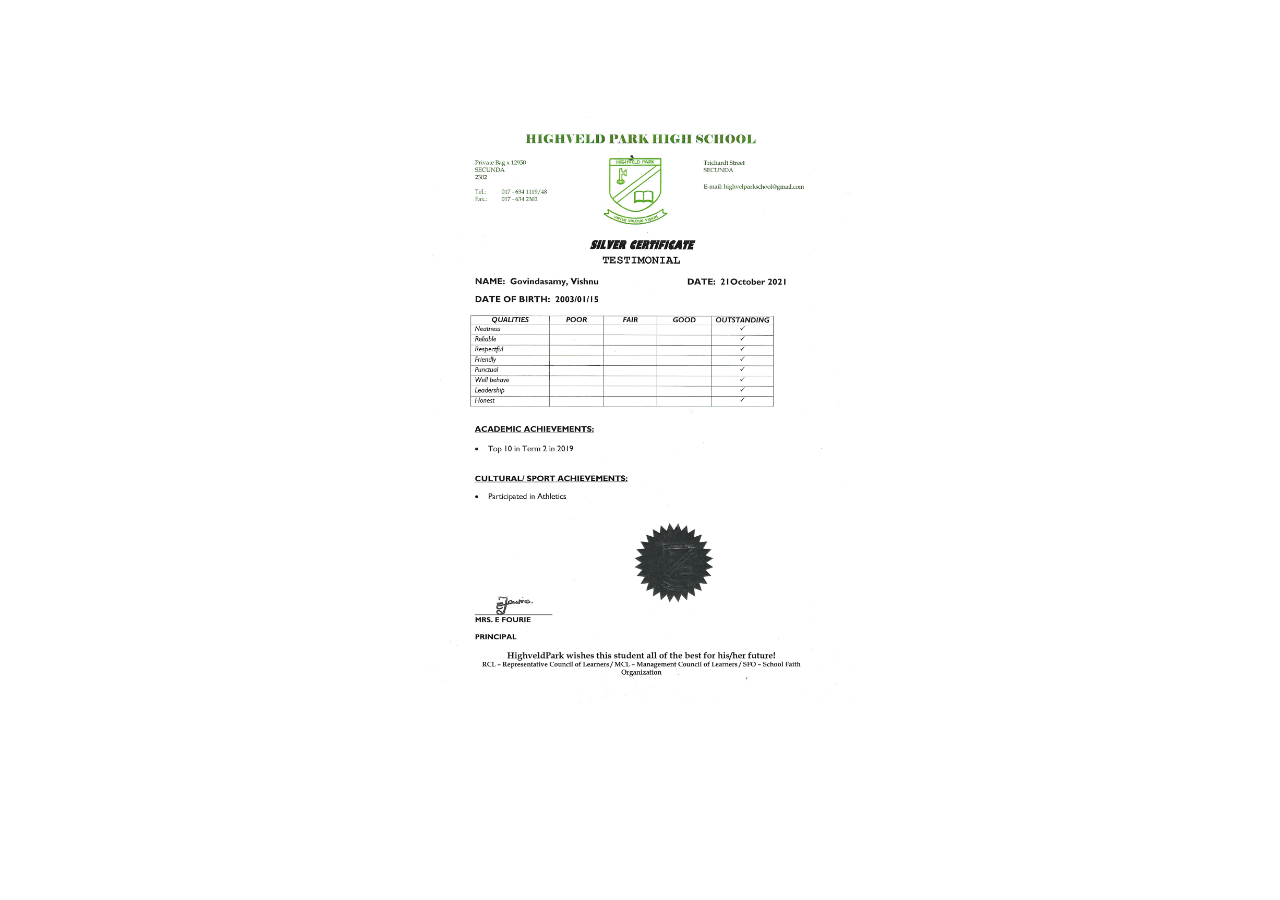
<file: certificates/Testimonial.html>
<!DOCTYPE html>
<html lang="en">
<head>
    <meta charset="UTF-8">
    <meta name="viewport" content="width=device-width, initial-scale=1.0">
    <link href="https://cdn.jsdelivr.net/npm/bootstrap@5.3.3/dist/css/bootstrap.min.css" rel="stylesheet" integrity="sha384-QWTKZyjpPEjISv5WaRU9OFeRpok6YctnYmDr5pNlyT2bRjXh0JMhjY6hW+ALEwIH" crossorigin="anonymous">
    <title>Testimonial</title>
</head>
<body>

    <div class="px-4 py-5 my-5 text-center">
        <div class="col-lg-6 mx-auto">
          <div class="d-grid gap-2 d-sm-flex justify-content-sm-center">
            <img src="../images/Testimonial-1.png" width="70%">
          </div>
        </div>
      </div>

    <script src="https://cdn.jsdelivr.net/npm/bootstrap@5.3.3/dist/js/bootstrap.bundle.min.js" integrity="sha384-YvpcrYf0tY3lHB60NNkmXc5s9fDVZLESaAA55NDzOxhy9GkcIdslK1eN7N6jIeHz" crossorigin="anonymous"></script>
</body>
</html>
</file>
<file: style.css>
.cormorant-garamond-light {
  font-family: "Cormorant Garamond", serif;
  font-weight: 300;
  font-style: normal;
}

.cormorant-garamond-regular {
  font-family: "Cormorant Garamond", serif;
  font-weight: 400;
  font-style: normal;
}

.cormorant-garamond-medium {
  font-family: "Cormorant Garamond", serif;
  font-weight: 500;
  font-style: normal;
}

.cormorant-garamond-semibold {
  font-family: "Cormorant Garamond", serif;
  font-weight: 600;
  font-style: normal;
}

.cormorant-garamond-bold {
  font-family: "Cormorant Garamond", serif;
  font-weight: 700;
  font-style: normal;
}

.cormorant-garamond-light-italic {
  font-family: "Cormorant Garamond", serif;
  font-weight: 300;
  font-style: italic;
}

.cormorant-garamond-regular-italic {
  font-family: "Cormorant Garamond", serif;
  font-weight: 400;
  font-style: italic;
}

.cormorant-garamond-medium-italic {
  font-family: "Cormorant Garamond", serif;
  font-weight: 500;
  font-style: italic;
}

.cormorant-garamond-semibold-italic {
  font-family: "Cormorant Garamond", serif;
  font-weight: 600;
  font-style: italic;
}

.cormorant-garamond-bold-italic {
  font-family: "Cormorant Garamond", serif;
  font-weight: 700;
  font-style: italic;
}

/* // <uniquifier>: Use a unique and descriptive class name
// <weight>: Use a value from 100 to 900 */

.roboto-condensed-regular {
  font-family: "Roboto Condensed", sans-serif;
  font-optical-sizing: auto;
  font-weight: 400;
  font-style: normal;
}

.roboto-condensed-bold {
  font-family: "Roboto Condensed", sans-serif;
  font-optical-sizing: auto;
  font-weight: 700;
  font-style: normal;
}

.bg-color1 {
  background-color: whitesmoke;
}

.bg-picture1 {
  height: 5rem;
  width: 100%;
}

.profile-img {
  height: 100px;
  border-radius: 20%;
}

.black-color {
  color: black;
}
</file>
